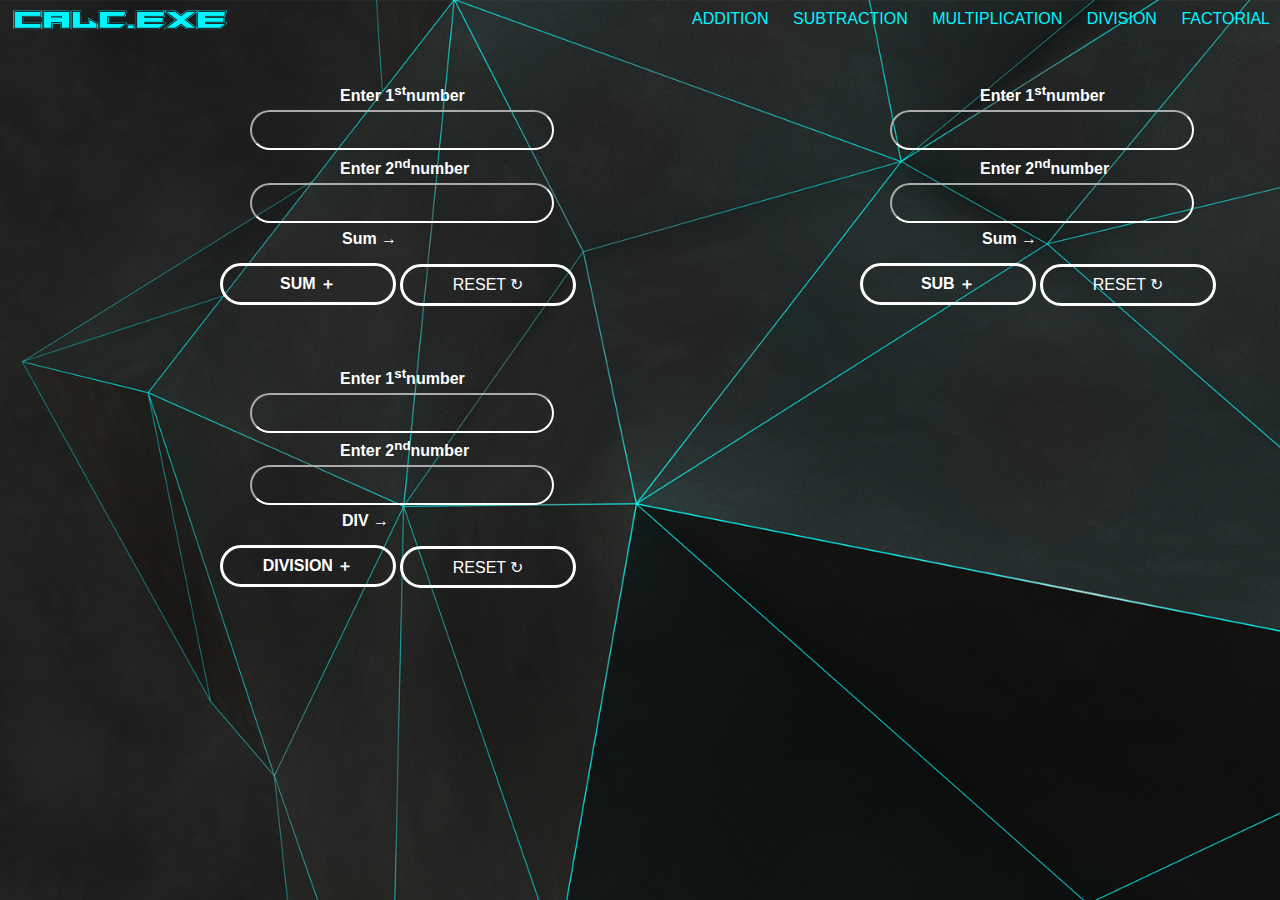
<file: index.html>
<html>
<head>
    <title>second</title>
</head>
<link rel="stylesheet" href="second_CSS.css">
<script src="second_js.js"></script>
<body>
    <div class="Background">
        
            <div class="navbar"><img src="second_logo.png" class="logo">
                <ul>
                    <li><a href="#">Addition</a></li>
                    <li><a href="#">Subtraction</a></li>
                    <li><a href="#">Multiplication</a></li>
                    <li><a href="#">Division</a></li>
                    <li><a href="#">Factorial</a></li>
                </ul>
            </div>
        <div class="content">
            <form>
            <div class="row1">
                <label style="color: white;" class="labelsum" for="a" ><b>Enter 1<sup>st</sup>number</b></label><br>
                <input type="text" id="a" class="inputsum" autocomplete="off" style="color:white ;"><br>
                <label style="color: white;" class="labelsum" for="b"><b>Enter 2<sup>nd</sup>number</b></label><br>
                <input type="text" id="b" class="inputsum" autocomplete="off" style="color:white ;"><br>
                <table class="table">
                <tr>
                    <td class="tablesum"><b>Sum &#8594;</b></td>
                    <td>
                        <p id="c"></p>
                    </td>
                </tr>
                </table><br>
                <button type="button" class="buttonsum" onclick="f1()"><span></span><a><b>SUM &#xFF0B;</b></a></button><br>
                <input type="reset" value="RESET &#8635;" class="reset"><span></span><br>
            </div>
            <div class="row3">
                <label style="color: white;" class="labelmulti" for="h" ><b>Enter 1<sup>st</sup>number</b></label><br>
                <input type="text" id="h" class="inputmulti" autocomplete="off" style="color:white ;"><br>
                <label style="color: white;" class="labelmulti" for="i"><b>Enter 2<sup>nd</sup>number</b></label><br>
                <input type="text" id="i" class="inputmulti" autocomplete="off" style="color:white ;"><br>
                <table class="table">
                <tr>
                    <td class="tablemulti"><b>DIV &#8594;</b></td>
                    <td>
                        <p id="j"></p>
                    </td>
                </tr>
                </table><br>
                <button type="button" class="buttonmulti" onclick="f3()"><span></span><a><b>DIVISION &#xFF0B;</b></a></button><br>
                <input type="reset" value="RESET &#8635;" class="reset"><span></span><br>
            </div>
        </form>
        <form>
            <div class="row2">
                <label style="color: white;" class="labelsub" for="d" ><b>Enter 1<sup>st</sup>number</b></label><br>
                <input type="text" id="d" class="inputsub" autocomplete="off" style="color:white ;"><br>
                <label style="color: white;" class="labelsub" for="f"><b>Enter 2<sup>nd</sup>number</b></label><br>
                <input type="text" id="f" class="inputsub" autocomplete="off" style="color:white ;"><br>
                <table class="table">
                <tr>
                    <td class="tablesub"><b>Sum &#8594;</b></td>
                    <td>
                        <p id="g"></p>
                    </td>
                </tr>
                </table><br>
                <button type="button" class="buttonsub" onclick="f2()"><span></span><a><b>SUB &#xFF0B;</b></a></button><br>
                <input type="reset" value="RESET &#8635;" class="reset"><span></span><br>
            </div>
        </form>
    </div>

        
    </div>    
</body>
</html>
</file>
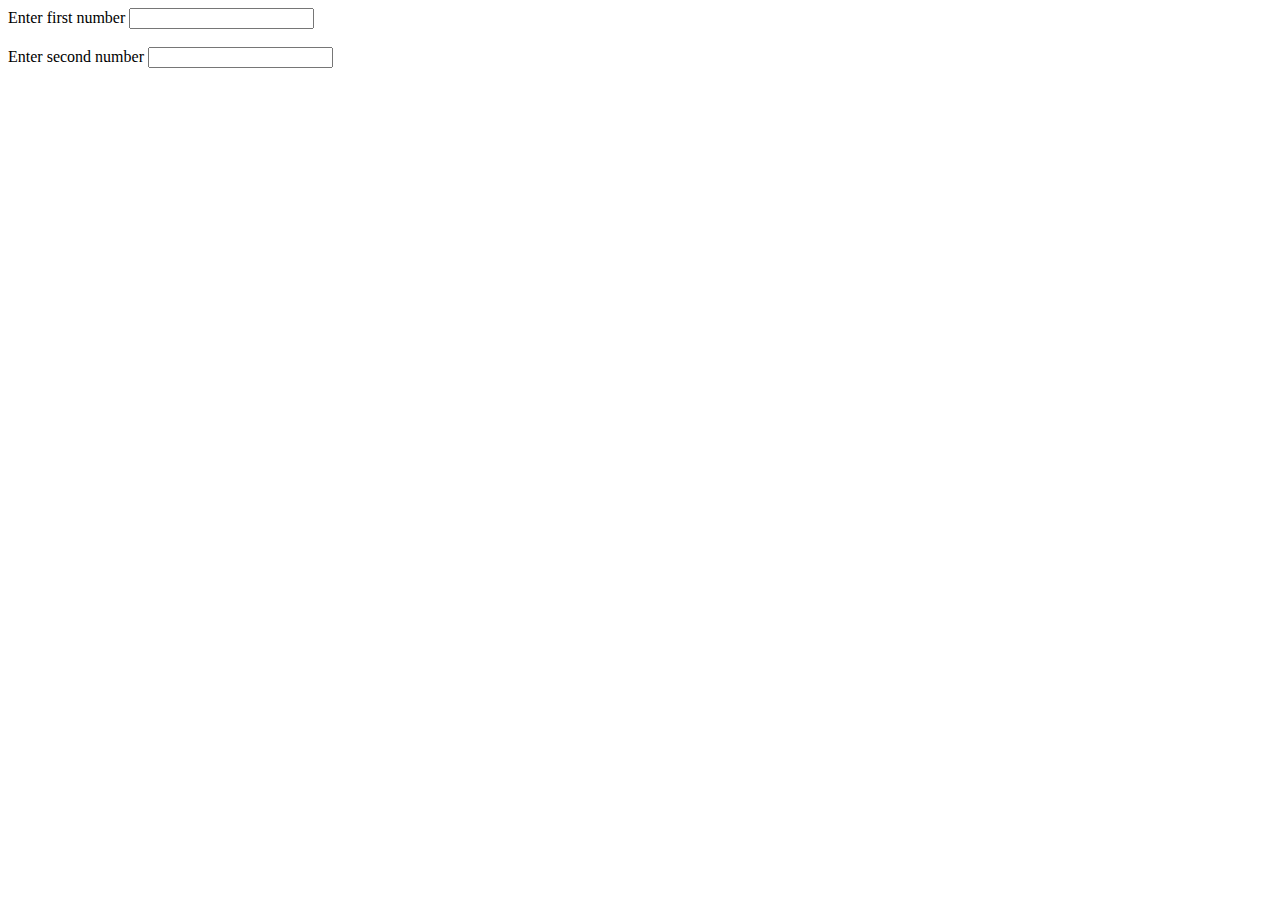
<file: php1.html>
<!DOCTYPE html>
<html lang="en">
<head>
    <meta charset="UTF-8">
    <meta http-equiv="X-UA-Compatible" content="IE=edge">
    <meta name="viewport" content="width=device-width, initial-scale=1.0">
    <title>Document</title>
</head>

<body>
    <label for="a">Enter first number</label>
    <input type="number" id="a"><br><br>
    <label for="b">Enter second number</label>
    <input type="number" id="b">
    <?php
    echo "HEllo world";
    ?>    
</body>
</html>
</file>
<file: second_CSS.css>
*{
    margin: 0;
    padding: 0;
    font-family: sans-serif;
}

.Background {
    width: 100%;
    height: 100vh;
    background-image: url(second_background.png);
    background-size: cover;
    background-position: center;
}

.navbar {
    width: 100%;
    display: flex;
    align-items: center;
    justify-content: space-between;
}

.logo {
    width: 220px;
    cursor: pointer;
    margin-left: 10px; 
}

.navbar ul li {
    list-style: none;
    display: inline-block;
    position: relative;
    margin: 10px;
}

.navbar ul li a {
    text-decoration: none;
    color: #00f5ff;
    text-transform: uppercase;
}

.navbar ul li::after {
    content: '';
    height: 3px;
    width: 0%;
    background: #00f5ff;
    position: absolute;
    left: 0;
    bottom: -5px;
    transition: 0.6s;
}

.navbar ul li:hover:after {
    width: 100%;
}

.content{
    display: grid;
    grid-template-columns: 50% 50%;
}
.row1{
    margin-top: 45px;
}


.inputsum {
    width: 280px;
    height: 20px;
    padding: 8px 10px;
    margin: 5px 0;
    margin-left: 250px;
    box-sizing: content-box;
    font-family: inherit;
    font-size: inherit;
    background: none;
    border-radius: 100px;
    border-color: #ffffff;
    border-width: 2.5px;
}
.inputsum:hover {
    border-color: #09f7ff;
    transition: 0.5s;
}
.labelsum{
    text-align: center;
    margin-left: 340px;
}
#c{
    color: greenyellow;
}
#g{
    color: greenyellow;
}
.table{
    text-align: center;
    margin-left: 340px;
    color: white;
}
.v{
    color: white;
}
.buttonsum {
    font-size: inherit;
    font-family: inherit;
    color: white;
    border: 3px solid;
    padding: 8px 10px;
    position: relative;
    margin: -5px 0;
    margin-left: 220px;
    width: 150px;
    height: 20px;
    box-sizing: content-box;
    cursor: pointer;
    background: transparent;
    border-radius: 25px;
    overflow: hidden;
}

.buttonsum:before {
    transition: 0.5s all ease-in-out;
    content: '';
    position: absolute;
    top: 100%;
    left: 0;
    width: 100%;
    height: 0;
    z-index: -1;
}

.buttonsum:hover {
    transition: 0.6s all ease-in-out;
    background-color: #00f5ff;
    color: rgb(255, 255, 255);
}

.buttonsum:hover:before {
    transition: 0.5s all ease-in-out;
    top: 0;
    height: 100%;
} 
.reset {
    font-size: inherit;
    font-family: inherit;
    color: white;
    border: 3px solid;
    padding: 8px 10px;
    position: relative;
    margin: -5px 0;
    margin-top: -36px;
    margin-left: 400px;
    width: 150px;
    height: 20px;
    box-sizing: content-box;
    cursor: pointer;
    background: transparent;
    border-radius: 25px;
    overflow: hidden;
}

.reset:before {
    transition: 0.5s all ease-in-out;
    content: '';
    position: absolute;
    top: 100%;
    left: 0;
    width: 100%;
    height: 0;
    z-index: -1;
}

.reset:hover {
    transition: 0.6s all ease-in-out;
    background-color: #00f5ff;
    color: rgb(255, 255, 255);
}

.reset:hover:before {
    transition: 0.5s all ease-in-out;
    top: 0;
    height: 100%;
} 
/*style for subtracting*/

.row2{
    margin-top: 45px;
}
.inputsub{
    width: 280px;
    height: 20px;
    padding: 8px 10px;
    margin: 5px 0;
    margin-left: 250px;
    box-sizing: content-box;
    font-family: inherit;
    font-size: inherit;
    background: none;
    border-radius: 100px;
    border-color: #ffffff;
    border-width: 2.5px;
}
.inputsub:hover {
    border-color: #09f7ff;
    transition: 0.5s;
}
.labelsub{
    text-align:center;
    margin-left:340px;
}
#c{
    color: greenyellow;
}
.table{
    text-align: center;
    margin-left: 340px;
    color: white;
}
.buttonsub {
    font-size: inherit;
    font-family: inherit;
    color: white;
    border: 3px solid;
    padding: 8px 10px;
    position: relative;
    margin: -5px 0;
    margin-left: 220px;
    width: 150px;
    height: 20px;
    box-sizing: content-box;
    cursor: pointer;
    background: transparent;
    border-radius: 25px;
    overflow: hidden;
}

.buttonsub:before {
    transition: 0.5s all ease-in-out;
    content: '';
    position: absolute;
    top: 100%;
    left: 0;
    width: 100%;
    height: 0;
    z-index: -1;
}

.buttonsub:hover {
    transition: 0.6s all ease-in-out;
    background-color: #00f5ff;
    color: rgb(255, 255, 255);
}

.buttonsub:hover:before {
    transition: 0.5s all ease-in-out;
    top: 0;
    height: 100%;
} 
/*code for miltiplication*/
.row3{
    margin-top: 65px;
}
.inputmulti {
    width: 280px;
    height: 20px;
    padding: 8px 10px;
    margin: 5px 0;
    margin-left: 250px;
    box-sizing: content-box;
    font-family: inherit;
    font-size: inherit;
    background: none;
    border-radius: 100px;
    border-color: #ffffff;
    border-width: 2.5px;
}
.inputmulti:hover {
    border-color: #09f7ff;
    transition: 0.5s;
}
.labelmulti{
    text-align: center;
    margin-left: 340px;
}
#j{
    color: greenyellow;
}
.table{
    text-align: center;
    margin-left: 340px;
    color: white;
}
.v{
    color: white;
}
.buttonmulti {
    font-size: inherit;
    font-family: inherit;
    color: white;
    border: 3px solid;
    padding: 8px 10px;
    position: relative;
    margin: -5px 0;
    margin-left: 220px;
    width: 150px;
    height: 20px;
    box-sizing: content-box;
    cursor: pointer;
    background: transparent;
    border-radius: 25px;
    overflow: hidden;
}

.buttonmulti:before {
    transition: 0.5s all ease-in-out;
    content: '';
    position: absolute;
    top: 100%;
    left: 0;
    width: 100%;
    height: 0;
    z-index: -1;
}

.buttonmulti:hover {
    transition: 0.6s all ease-in-out;
    background-color: #00f5ff;
    color: rgb(255, 255, 255);
}

.buttonmulti:hover:before {
    transition: 0.5s all ease-in-out;
    top: 0;
    height: 100%;
} 
.reset {
    font-size: inherit;
    font-family: inherit;
    color: white;
    border: 3px solid;
    padding: 8px 10px;
    position: relative;
    margin: -5px 0;
    margin-top: -36px;
    margin-left: 400px;
    width: 150px;
    height: 20px;
    box-sizing: content-box;
    cursor: pointer;
    background: transparent;
    border-radius: 25px;
    overflow: hidden;
}

.reset:before {
    transition: 0.5s all ease-in-out;
    content: '';
    position: absolute;
    top: 100%;
    left: 0;
    width: 100%;
    height: 0;
    z-index: -1;
}

.reset:hover {
    transition: 0.6s all ease-in-out;
    background-color: #00f5ff;
    color: rgb(255, 255, 255);
}

.reset:hover:before {
    transition: 0.5s all ease-in-out;
    top: 0;
    height: 100%;
}
</file>
